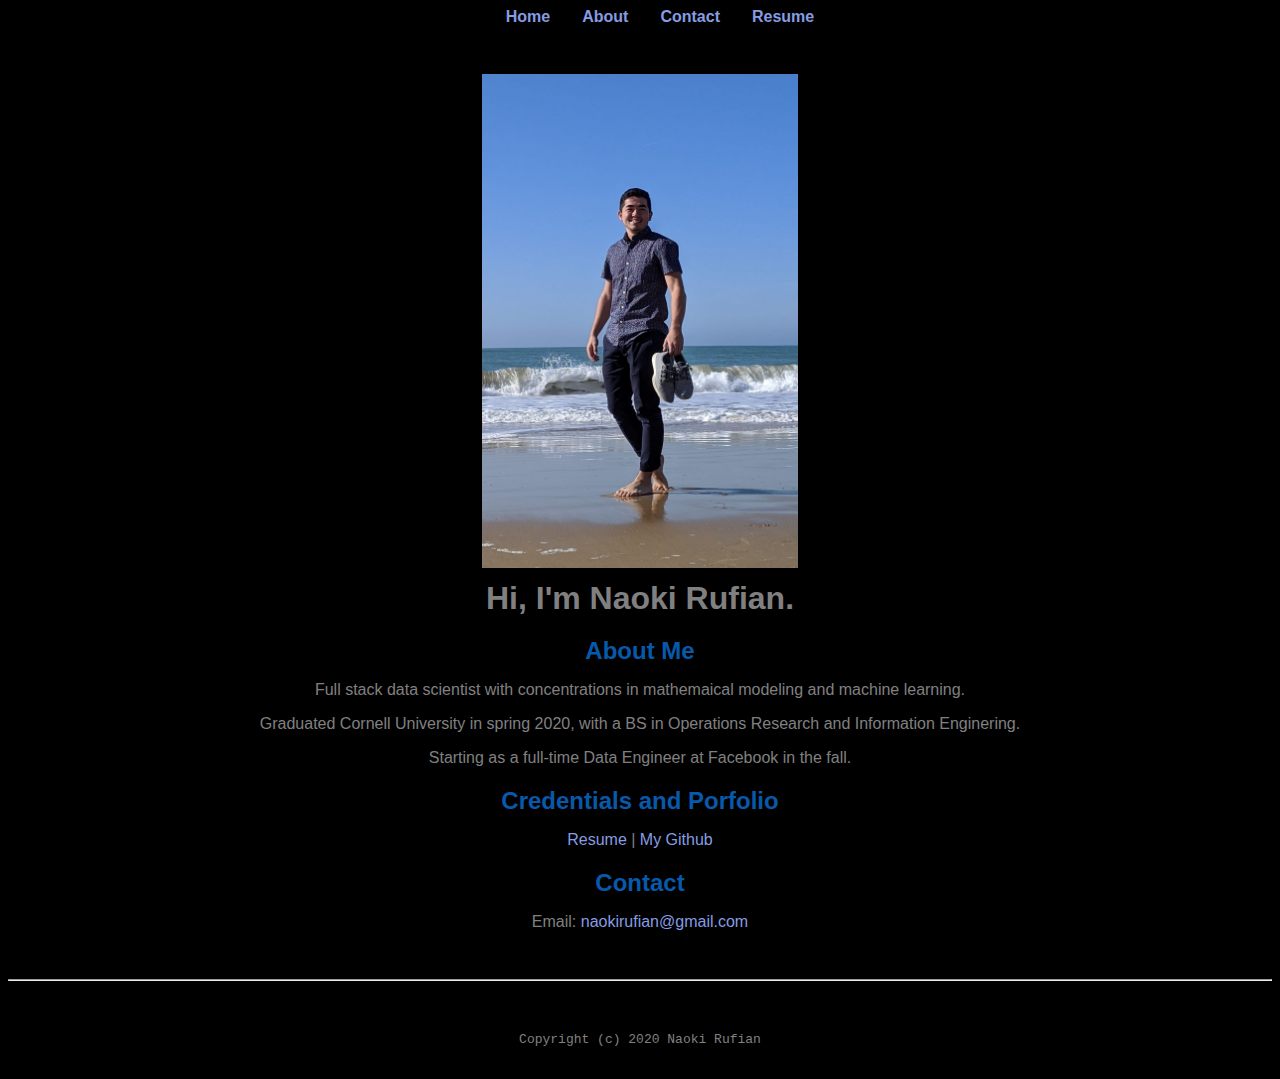
<file: index.html>
<!DOCTYPE html>

<!-- Naoki Rufian -->

<html lang="en">

    <header>
      <ol type:"A" style: "font-weight: bold">
        <li className="current"><a className="smoothscroll" href="#home">Home</a></li>
        <li><a className="smoothscroll" href="#about">About</a></li>
        <li><a className="smoothscroll" href="#contact">Contact</a></li>
        <li><a href="resume2020.pdf">Resume</a></li>
      </ol>
      <title>Naoki Rufian Home</title>
      <link rel="stylesheet" href="css/master.css">
      <link rel="icon" href="favicon.ico" type="images/x-icon">
      <!-- <link rel="shortcut icon" href="/myIcon.ico" type="images/x-icon">
      <link rel="FaviconIcon" href="myIcon.ico" type="images/x-icon">
      <link rel="shortcut" href="myIcon.ico" type="images/x-icon"> -->
      <meta name="viewport" content="width=device-width, initial-scale=1, shrink-to-fit=no">
      <meta name="name" content="Naoki Rufian Homepage">
      <meta name="robots" content="noindex, nofollow">
    </header>

    <body>
      <img src="images/profile_pic_fb_better_ratio.jpg" width="25%" alt="profile_picture" >
      <h1>Hi, I'm Naoki Rufian.</h1>
      <h2>About Me</h2>
      <p>Full stack data scientist with concentrations in mathemaical modeling and machine learning.</p>
      <p>Graduated Cornell University in spring 2020, with a BS in Operations Research and Information Enginering.</p>
      <p>Starting as a full-time Data Engineer at Facebook in the fall.</p>
      <h2>Credentials and Porfolio</h2>

      <p><a href="resume2020.pdf">Resume</a> | <a href="https://github.com/narufian">My Github</a></p>
      <h2>Contact</h2>

      <p>Email: <a href="mailto:naokirufian@gmail.com">naokirufian@gmail.com</a></p>
    </body>

    <footer>
      <hr>
      <code>Copyright (c) 2020 Naoki Rufian</code>
    </footer>

  </html>
</file>
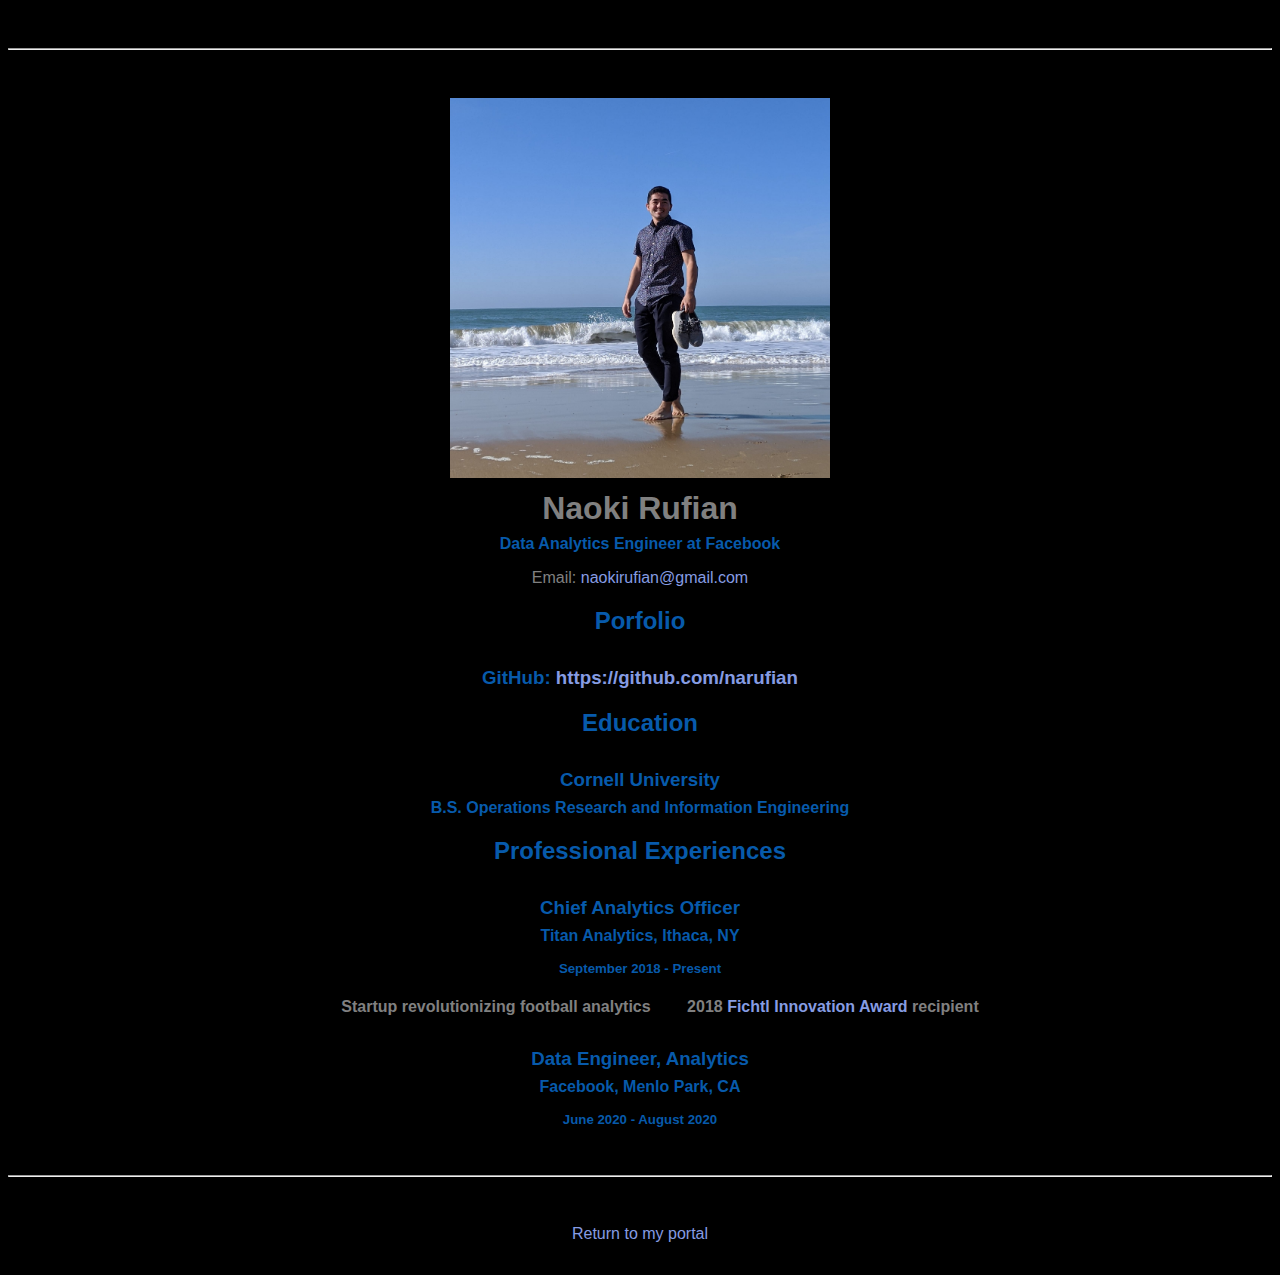
<file: resume.html>
<!DOCTYPE html>

<!-- Naoki Rufian -->

<html lang="en">

    <header>
      <title>Naoki Rufian's Resume</title>
      <link rel="stylesheet" href="css/master.css">
      <link rel="icon" href="/myIcon.ico" type="images/x-icon">
      <link rel="shortcut icon" href="/myIcon.ico" type="images/x-icon">
      <link rel="FaviconIcon" href="myIcon.ico" type="images/x-icon">
      <link rel="shortcut" href="myIcon.ico" type="images/x-icon">
      <meta name="viewport" content="width=device-width, initial-scale=1, shrink-to-fit=no">
      <meta name="name" content="Naoki Rufian's Portal">
      <meta name="robots" content="noindex, nofollow">
    </header>

    <body>
      <hr>

      <img src="images/profile_pic_fb.jpg" width="30%" alt="profile_picture">

      <h1>Naoki Rufian</h1>
      <h4>Data Analytics Engineer at Facebook</h2>

      <p>Email: <a href="mailto:naokirufian@gmail.com" target="_blank">naokirufian@gmail.com</a></p>

      <h2>Porfolio</h2>
        <h3>GitHub: <a href="https://github.com/narufian" target="_blank">https://github.com/narufian</a></h3>

      <h2>Education</h2>
      <h3>Cornell University</h3>
      <h4>B.S. Operations Research and Information Engineering</p>

      <h2>Professional Experiences</h2>

      <h3>Chief Analytics Officer</h3>
      <h4>Titan Analytics, Ithaca, NY</h4>
      <h5>September 2018 - Present</h5>
        <ul>
          <li>Startup revolutionizing football analytics</li>
          <li>2018 <a href="https://www.engineering.cornell.edu/students/undergraduate-students/entrepreneurial-options-undergrad-students/innovation-competition" target="_blank">Fichtl Innovation Award</a> recipient</li>
        </ul>


      <h3>Data Engineer, Analytics</h3>
      <h4>Facebook, Menlo Park, CA</h4>
      <h5>June 2020 - August 2020</h5>

    </body>

    <footer>
      <hr>
      <p><a href="index.html">Return to my portal</a></p>
    </footer>

  </html>
</file>
<file: css/master.css>
/*Naoki Rufian*/

@import url('https://fonts.googleapis.com/css?family=Open+Sans&display=swap');

  a {
    color: #869ce3;
    text-decoration: none;
  }

  a:hover {
    color: #c7484d;
    text-decoration: none;
  }

  body {
    background-color: black;
    color: grey;
    font-family: Arial, Helvetica, sans-serif;
    text-align: center;
  }

  footer {
    margin-top: 2rem;
    margin-bottom: 2rem;
  }

  h1 {
    color: grey;
    margin-bottom: 0.5rem;
    margin-top: 0.5rem;
  }

  h2 {
    color: #075AAB;
    margin-bottom: 1rem;
  }

  h3 {
    color: #075AAB;
    margin-bottom: 0;
    margin-top: 2rem;
  }

  h4 {
    color: #075AAB;
    margin-bottom: 1rem;
    margin-top: 0.5rem;
  }

  h5 {
    color: #075AAB;
    margin-top: 0.5rem;
  }

  hr {
    color: #075AAB;
    margin-bottom: 3rem;
    margin-top: 3rem;
  }

  /* this controls how the bullet points in the resume page looks*/
  ol {
    list-style-type: none;
    color: #075AAB;
    display: table;
    margin: 0 auto;
    text-align: center;
    margin-bottom: 3rem;
  }

  li {
    display: inline;
    margin-left: 1rem;
    margin-right: 1rem;
    font-weight: bold;
  }
</file>
